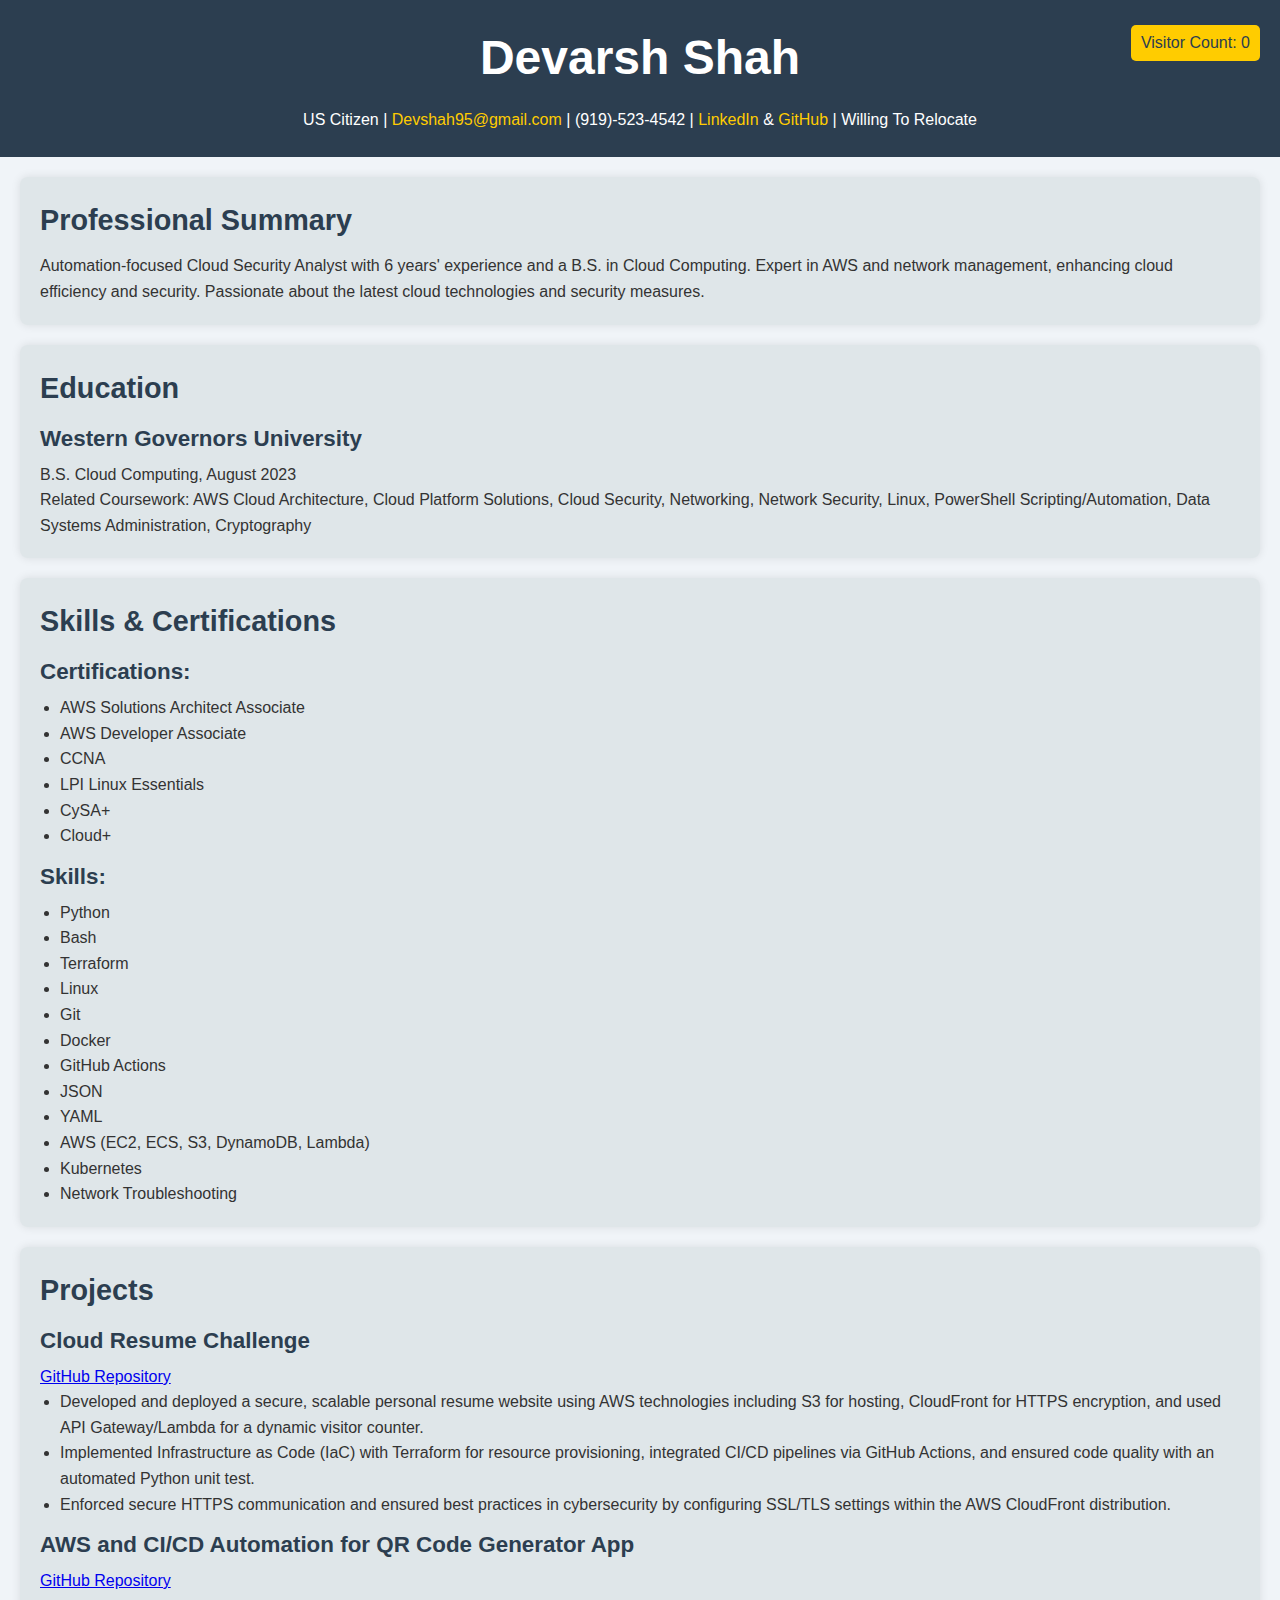
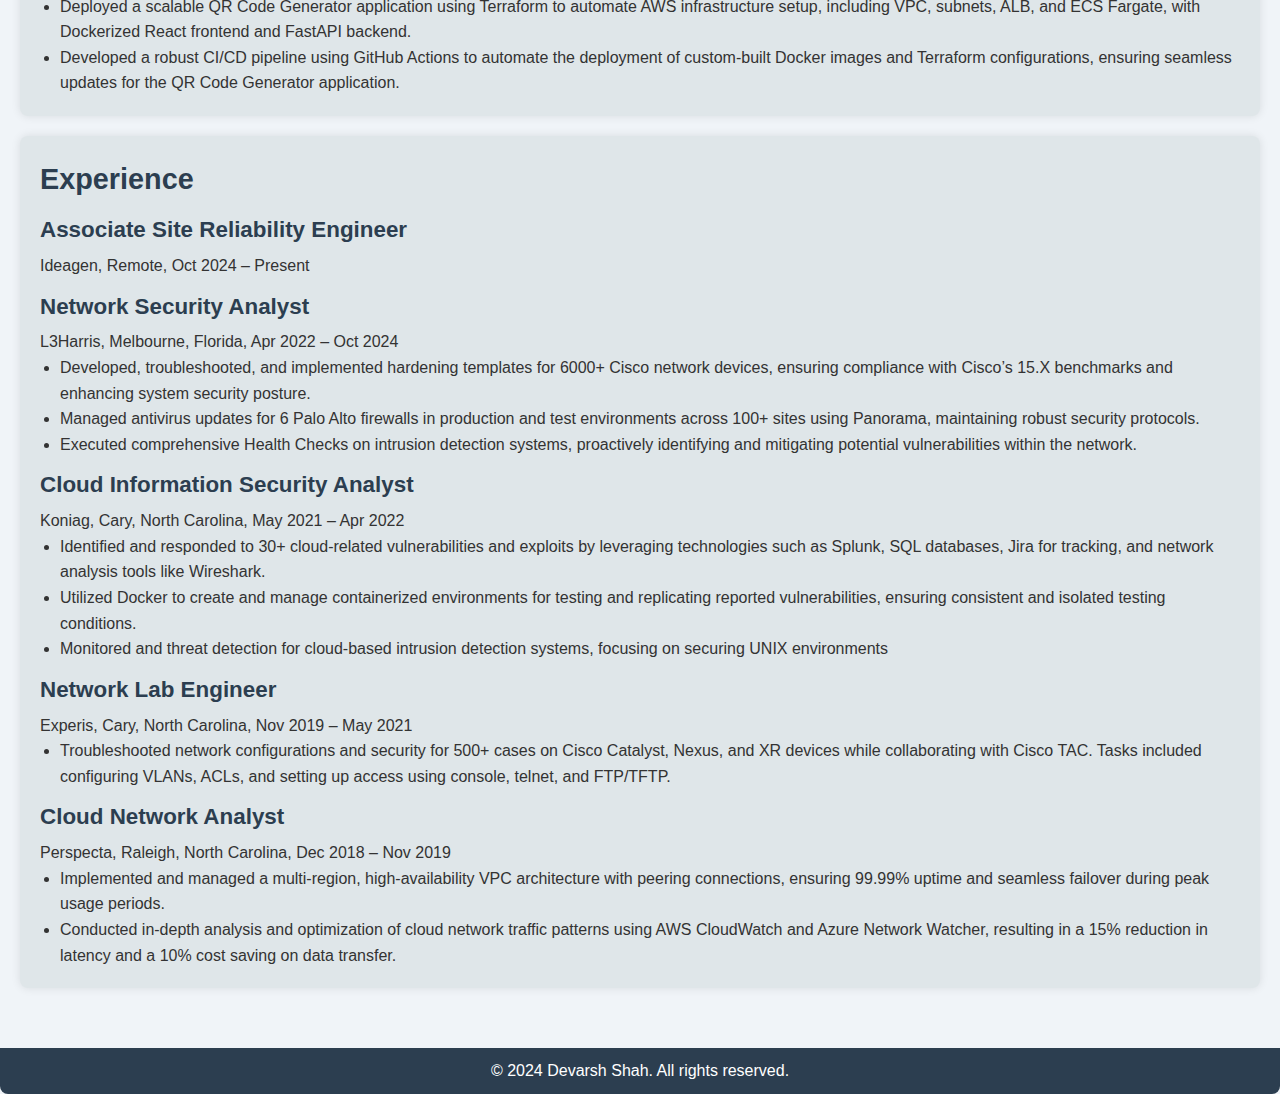
<file: frontend/index.html>
<!DOCTYPE html>
<html lang="en">
  <head>
    <meta charset="UTF-8" />
    <meta name="viewport" content="width=device-width, initial-scale=1.0" />
    <title>Devarsh Shah - Resume</title>
    <link rel="stylesheet" href="styles.css" />
    <link rel="icon" href="favicon.ico" />
    <script defer src="scripts.js"></script>
  </head>
  <body>
    <header>
      <div class="header-content">
        <h1>Devarsh Shah</h1>
        <p>
          US Citizen |
          <a href="mailto:Devshah95@gmail.com">Devshah95@gmail.com</a> |
          (919)-523-4542 |
          <a href="https://www.linkedin.com/in/Devshah95">LinkedIn</a> &
          <a href="https://github.com/Devshah95">GitHub</a> | Willing To
          Relocate
        </p>
        <p id="visitor-count">Visitor Count: 0</p>
      </div>
    </header>

    <main>
      <section>
        <h2>Professional Summary</h2>
        <p>
          Automation-focused Cloud Security Analyst with 6 years' experience and
          a B.S. in Cloud Computing. Expert in AWS and network management,
          enhancing cloud efficiency and security. Passionate about the latest
          cloud technologies and security measures.
        </p>
      </section>

      <section>
        <h2>Education</h2>
        <h3>Western Governors University</h3>
        <p>B.S. Cloud Computing, August 2023</p>
        <p>
          Related Coursework: AWS Cloud Architecture, Cloud Platform Solutions,
          Cloud Security, Networking, Network Security, Linux, PowerShell
          Scripting/Automation, Data Systems Administration, Cryptography
        </p>
      </section>

      <section>
        <h2>Skills & Certifications</h2>
        <h3>Certifications:</h3>
        <ul>
          <li>AWS Solutions Architect Associate</li>
          <li>AWS Developer Associate</li>
          <li>CCNA</li>
          <li>LPI Linux Essentials</li>
          <li>CySA+</li>
          <li>Cloud+</li>
        </ul>
        <h3>Skills:</h3>
        <ul>
          <li>Python</li>
          <li>Bash</li>
          <li>Terraform</li>
          <li>Linux</li>
          <li>Git</li>
          <li>Docker</li>
          <li>GitHub Actions</li>
          <li>JSON</li>
          <li>YAML</li>
          <li>AWS (EC2, ECS, S3, DynamoDB, Lambda)</li>
          <li>Kubernetes</li>
          <li>Network Troubleshooting</li>
        </ul>
      </section>

      <section>
        <h2>Projects</h2>
        <h3>Cloud Resume Challenge</h3>
        <p>
          <a href="https://github.com/devshah95/Cloud-Resume-Challenge"
            >GitHub Repository</a
          >
        </p>
        <ul>
          <li>
            Developed and deployed a secure, scalable personal resume website
            using AWS technologies including S3 for hosting, CloudFront for
            HTTPS encryption, and used API Gateway/Lambda for a dynamic visitor
            counter.
          </li>
          <li>
            Implemented Infrastructure as Code (IaC) with Terraform for resource
            provisioning, integrated CI/CD pipelines via GitHub Actions, and
            ensured code quality with an automated Python unit test.
          </li>
          <li>
            Enforced secure HTTPS communication and ensured best practices in
            cybersecurity by configuring SSL/TLS settings within the AWS
            CloudFront distribution.
          </li>
        </ul>

        <h3>AWS and CI/CD Automation for QR Code Generator App</h3>
        <p>
          <a href="https://github.com/devshah95/QRCodeGenerator"
            >GitHub Repository</a
          >
        </p>
        <ul>
          <li>
            Deployed a scalable QR Code Generator application using Terraform to
            automate AWS infrastructure setup, including VPC, subnets, ALB, and
            ECS Fargate, with Dockerized React frontend and FastAPI backend.
          </li>
          <li>
            Developed a robust CI/CD pipeline using GitHub Actions to automate
            the deployment of custom-built Docker images and Terraform
            configurations, ensuring seamless updates for the QR Code Generator
            application.
          </li>
        </ul>
      </section>

      <section>
        <h2>Experience</h2>
        <h3>Associate Site Reliability Engineer</h3>
        <p>Ideagen, Remote, Oct 2024 – Present</p>
        <ul></ul>
        <h3>Network Security Analyst</h3>
        <p>L3Harris, Melbourne, Florida, Apr 2022 – Oct 2024</p>
        <ul>
          <li>
            Developed, troubleshooted, and implemented hardening templates for
            6000+ Cisco network devices, ensuring compliance with Cisco’s 15.X
            benchmarks and enhancing system security posture.
          </li>
          <li>
            Managed antivirus updates for 6 Palo Alto firewalls in production
            and test environments across 100+ sites using Panorama, maintaining
            robust security protocols.
          </li>
          <li>
            Executed comprehensive Health Checks on intrusion detection systems,
            proactively identifying and mitigating potential vulnerabilities
            within the network.
          </li>
        </ul>

        <h3>Cloud Information Security Analyst</h3>
        <p>Koniag, Cary, North Carolina, May 2021 – Apr 2022</p>
        <ul>
          <li>
            Identified and responded to 30+ cloud-related vulnerabilities and
            exploits by leveraging technologies such as Splunk, SQL databases,
            Jira for tracking, and network analysis tools like Wireshark.
          </li>
          <li>
            Utilized Docker to create and manage containerized environments for
            testing and replicating reported vulnerabilities, ensuring
            consistent and isolated testing conditions.
          </li>
          <li>
            Monitored and threat detection for cloud-based intrusion detection
            systems, focusing on securing UNIX environments
          </li>
        </ul>

        <h3>Network Lab Engineer</h3>
        <p>Experis, Cary, North Carolina, Nov 2019 – May 2021</p>
        <ul>
          <li>
            Troubleshooted network configurations and security for 500+ cases on
            Cisco Catalyst, Nexus, and XR devices while collaborating with Cisco
            TAC. Tasks included configuring VLANs, ACLs, and setting up access
            using console, telnet, and FTP/TFTP.
          </li>
        </ul>

        <h3>Cloud Network Analyst</h3>
        <p>Perspecta, Raleigh, North Carolina, Dec 2018 – Nov 2019</p>
        <ul>
          <li>
            Implemented and managed a multi-region, high-availability VPC
            architecture with peering connections, ensuring 99.99% uptime and
            seamless failover during peak usage periods.
          </li>
          <li>
            Conducted in-depth analysis and optimization of cloud network
            traffic patterns using AWS CloudWatch and Azure Network Watcher,
            resulting in a 15% reduction in latency and a 10% cost saving on
            data transfer.
          </li>
        </ul>
      </section>
    </main>

    <footer>
      <p>&copy; 2024 Devarsh Shah. All rights reserved.</p>
    </footer>
  </body>
</html>
</file>
<file: frontend/styles.css>
* {
  margin: 0;
  padding: 0;
  box-sizing: border-box;
}

body {
  font-family: "Helvetica Neue", Arial, sans-serif;
  line-height: 1.6;
  background-color: #f0f4f8;
  color: #333;
}

header {
  text-align: center;
  padding: 20px;
  background-color: #2c3e50;
  color: #fff;
  position: relative;
}

.header-content {
  display: inline-block;
}

header h1 {
  font-size: 3em;
  margin-bottom: 10px;
}

header p {
  margin: 5px 0;
}

header a {
  color: #ffcc00;
  text-decoration: none;
}

header a:hover {
  text-decoration: underline;
}

#visitor-count {
  position: absolute;
  top: 20px;
  right: 20px;
  font-size: 1em;
  background-color: #ffcc00;
  color: #2c3e50;
  padding: 5px 10px;
  border-radius: 5px;
}

main {
  padding: 20px;
}

section {
  margin-bottom: 20px;
  background-color: #dfe6e9;
  padding: 20px;
  border-radius: 8px;
  box-shadow: 0 0 10px rgba(0, 0, 0, 0.1);
}

section h2 {
  font-size: 1.8em;
  margin-bottom: 10px;
  color: #2c3e50;
}

section h3 {
  font-size: 1.4em;
  margin-top: 10px;
  margin-bottom: 5px;
  color: #2c3e50;
}

ul {
  list-style-type: disc;
  padding-left: 20px;
}

footer {
  text-align: center;
  padding: 10px;
  background-color: #2c3e50;
  color: #fff;
  border-radius: 0 0 8px 8px;
  margin-top: 20px;
}
</file>
